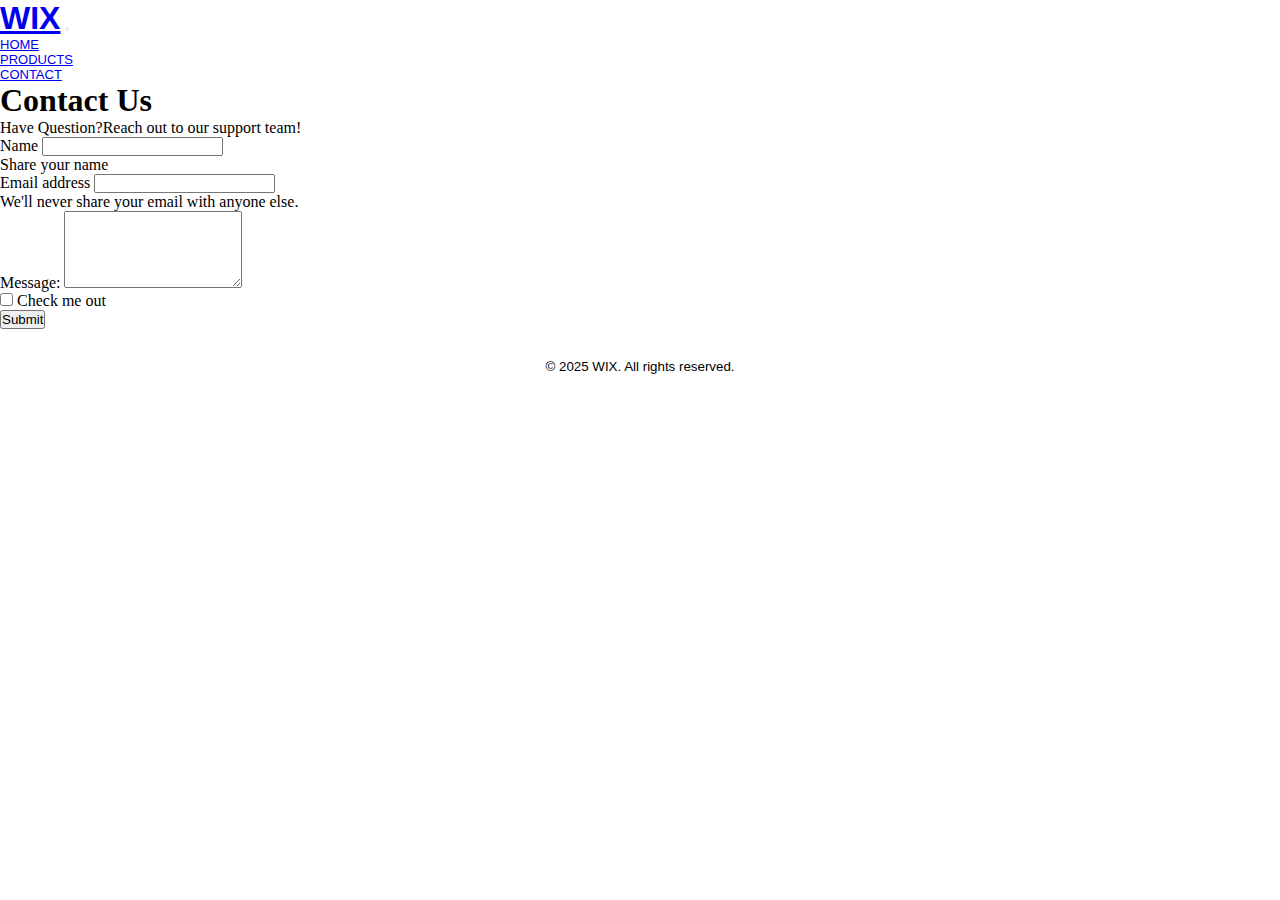
<file: form.html>
<!DOCTYPE html>
<html lang="en">
<head>
    <meta charset="UTF-8">
    <meta name="viewport" content="width=device-width, initial-scale=1.0">
    <title>FORM</title>
    <link rel="stylesheet" href="style.css">
    <link href="https://cdn.jsdelivr.net/npm/bootstrap@5.3.5/dist/css/bootstrap.min.css" rel="stylesheet" integrity="sha384-SgOJa3DmI69IUzQ2PVdRZhwQ+dy64/BUtbMJw1MZ8t5HZApcHrRKUc4W0kG879m7" crossorigin="anonymous">
</head>
<body>
    <nav class="navbar navbar-expand-lg navbar-light" style="background-color: white; font-family: 'Trebuchet MS', 'Lucida Sans Unicode', 'Lucida Grande', 'Lucida Sans', Arial, sans-serif;" >
        <div class="container">
            <a class="navbar-brand" href="index.html" style="font-weight: bolder; font-size: xx-large; font-family: 'Trebuchet MS', 'Lucida Sans Unicode', 'Lucida Grande', 'Lucida Sans', Arial, sans-serif;">WIX</a>
            <button class="navbar-toggler" type="button" data-bs-toggle="collapse" data-bs-target="#navbarNav" aria-controls="navbarNav" aria-expanded="false" aria-label="Toggle navigation">
                <span class="navbar-toggler-icon"></span>
            </button>
            <div class="collapse navbar-collapse" id="navbarNav">
                <ul class="navbar-nav ms-auto mb-2 mb-lg-0" style="font-size: small; font-family: 'Trebuchet MS', 'Lucida Sans Unicode', 'Lucida Grande', 'Lucida Sans', Arial, sans-serif;">
                    <li class="nav-item">
                        <a class="nav-link active" aria-current="page" href="index.html">HOME</a>
                    </li>
                    <li class="nav-item">
                        <a class="nav-link active" href="product.html">PRODUCTS</a>
                    </li>
                <li class="nav-item">
                        <a class="nav-link" href="form.html">CONTACT</a>
                    </li>
                </ul>
            </div>
        </div>
    </nav>

    <script src="https://cdn.jsdelivr.net/npm/bootstrap@5.3.0/dist/js/bootstrap.min.js"></script>
    <form>
        <div class="forms">
            <h1>Contact Us</h1>
            <p>Have Question?Reach out to our support team!</p>
        <div class="mb-3">
            <label for="name" class="form-label">Name</label>
            <input type="name" class="form-control" id="name" aria-describedby="name">
            <div id="name" class="form-text">Share your name</div>
          </div>
        <div class="mb-3">
          <label for="exampleInputEmail1" class="form-label">Email address</label>
          <input type="email" class="form-control" id="exampleInputEmail1" aria-describedby="emailHelp">
          <div id="emailHelp" class="form-text">We'll never share your email with anyone else.</div>
        </div>
        <div class="form-group">
            <label for="comment">Message:</label>
            <textarea class="form-control" rows="5" id="comment"></textarea>
          </div>
        
       
        <div class="mb-3 form-check">
          <input type="checkbox" class="form-check-input" id="exampleCheck1">
          <label class="form-check-label" for="exampleCheck1">Check me out</label>
        </div>
        <button type="submit" class="btn btn-primary">Submit</button>
      </form>
    </div>
    <center>
        <div class="footer">
            <p>&copy; 2025 WIX. All rights reserved.</p>
        </div>
    </center>
</body>
</html>
</file>
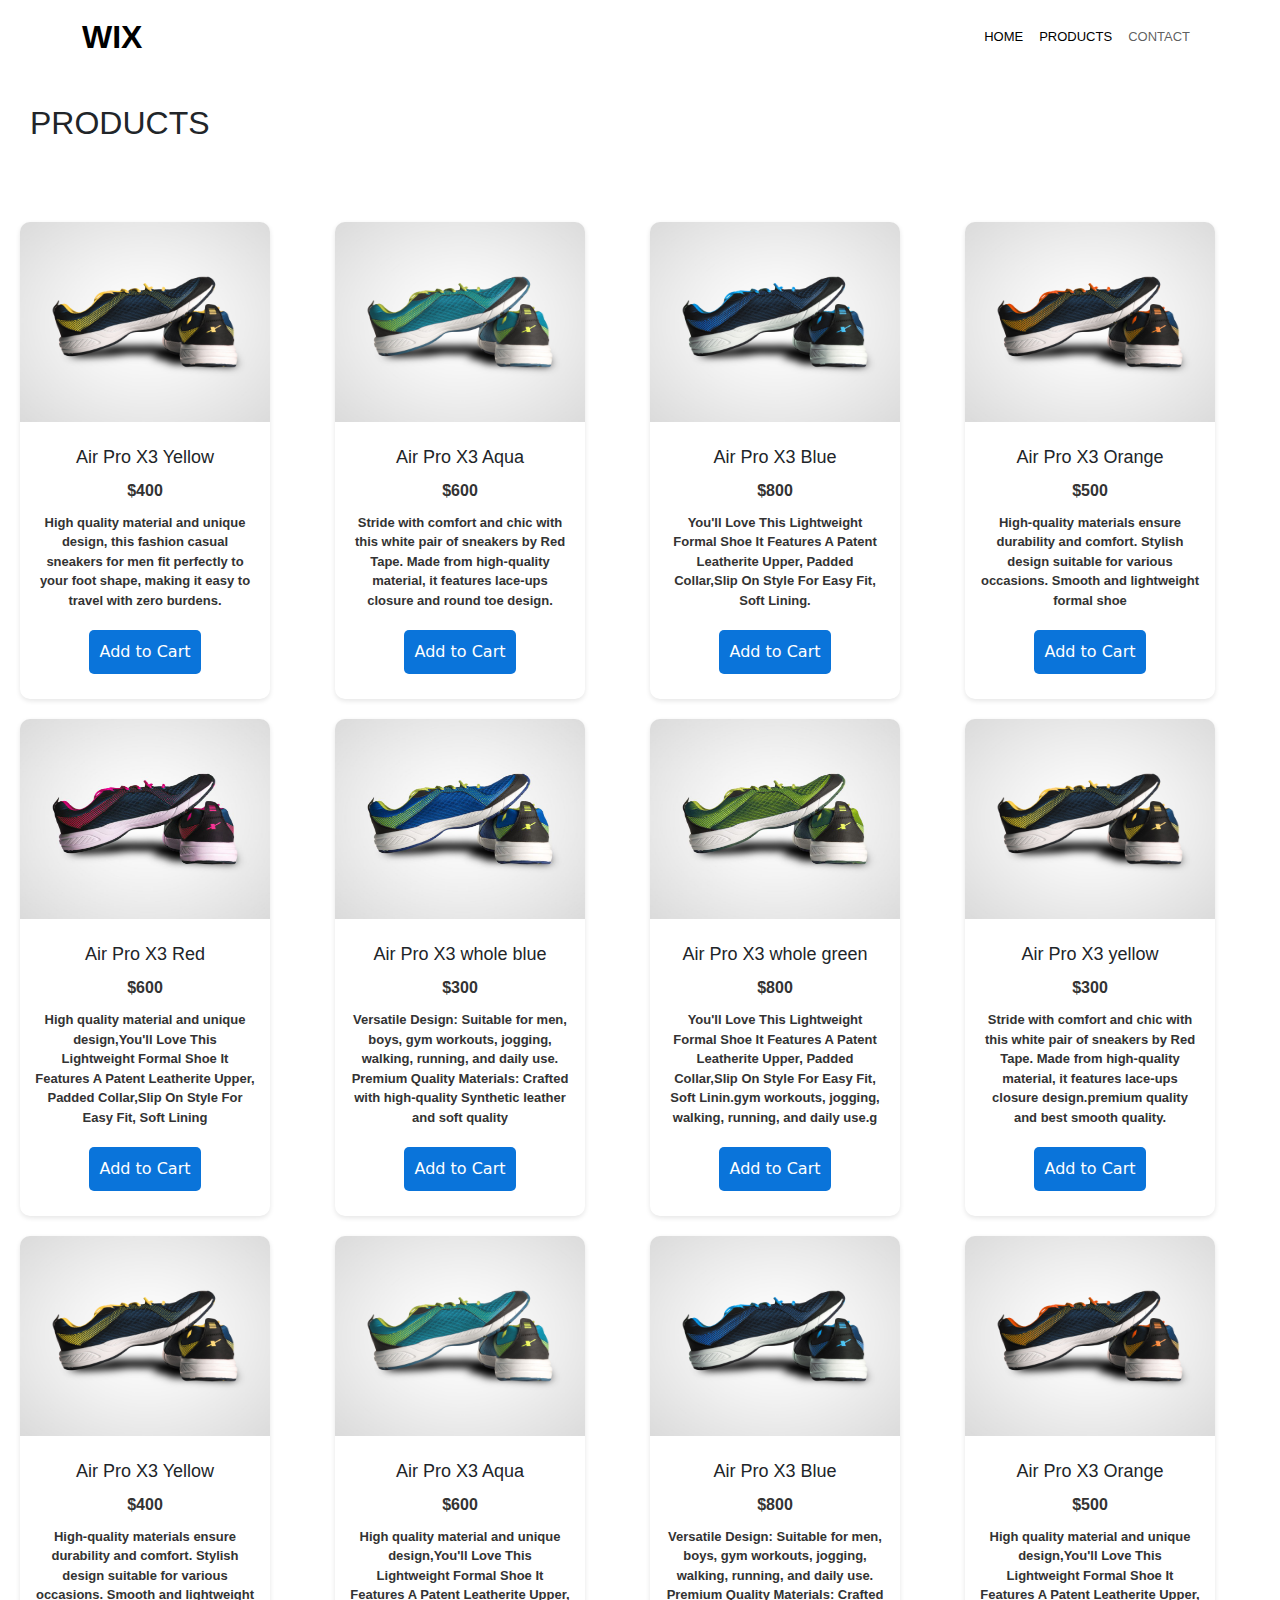
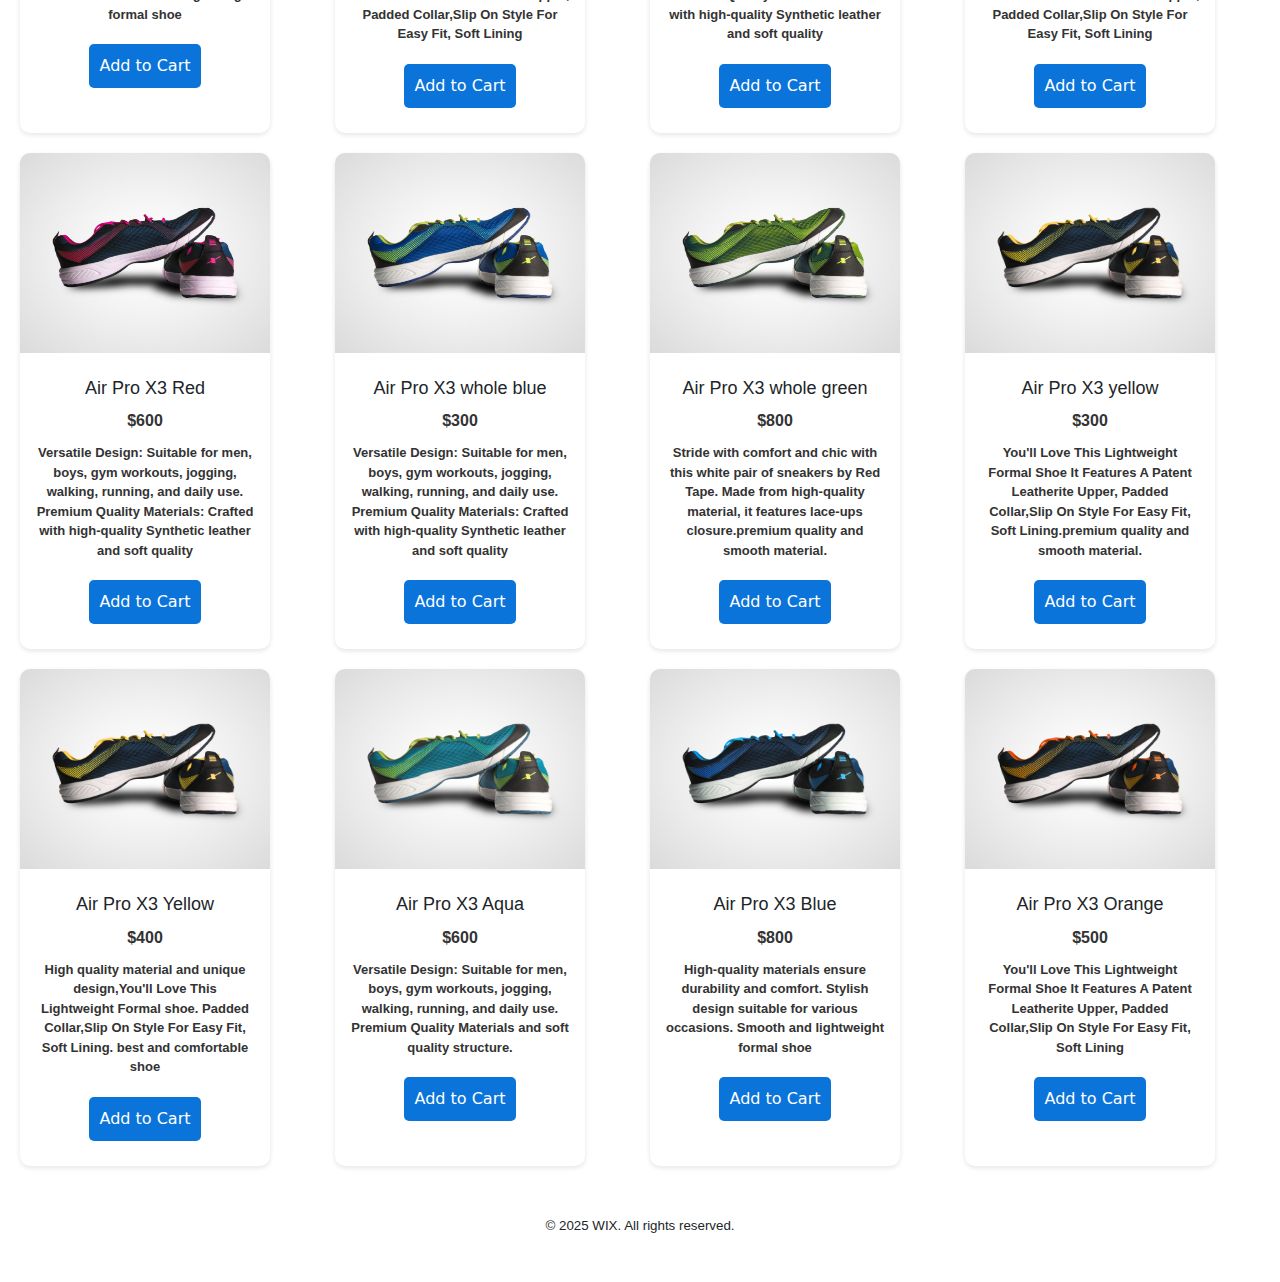
<file: product.html>
<!DOCTYPE html>
<html lang="en">
<head>
    <meta charset="UTF-8">
    <meta name="viewport" content="width=device-width, initial-scale=1.0">
    <title>PRODUCTS</title>
    <link rel="stylesheet" href="style.css">
    <link href="https://cdn.jsdelivr.net/npm/bootstrap@5.3.0/dist/css/bootstrap.min.css" rel="stylesheet">
</head>
<body>
    <nav class="navbar navbar-expand-lg navbar-light" style="background-color: white; font-family: Georgia, 'Times New Roman', Times, serif;">
        <div class="container">
            <a class="navbar-brand" href="index.html" style="font-weight: bolder; font-size: xx-large; font-family: 'Trebuchet MS', 'Lucida Sans Unicode', 'Lucida Grande', 'Lucida Sans', Arial, sans-serif;">WIX</a>
            <button class="navbar-toggler" type="button" data-bs-toggle="collapse" data-bs-target="#navbarNav" aria-controls="navbarNav" aria-expanded="false" aria-label="Toggle navigation">
                <span class="navbar-toggler-icon"></span>
            </button>
            <div class="collapse navbar-collapse" id="navbarNav">
                <ul class="navbar-nav ms-auto mb-2 mb-lg-0" style="font-size: small; font-family: 'Trebuchet MS', 'Lucida Sans Unicode', 'Lucida Grande', 'Lucida Sans', Arial, sans-serif;">
                    <li class="nav-item">
                        <a class="nav-link active" aria-current="page" href="index.html">HOME</a>
                    </li>
                    <li class="nav-item">
                        <a class="nav-link active" href="product.html">PRODUCTS</a>
                    </li>
                <li class="nav-item">
                        <a class="nav-link" href="form.html">CONTACT</a>
                    </li>
                </ul>
            </div>
        </div>
    </nav>
    

    <script src="https://cdn.jsdelivr.net/npm/bootstrap@5.3.0/dist/js/bootstrap.min.js"></script>
    
    <h1 style="font-size: xx-large; font-family: Impact, Haettenschweiler, 'Arial Narrow Bold', sans-serif; padding: 30px;">PRODUCTS</h1>
    <div class="product-container">
        <div class="product-card">
            <img src="shoe2.jpg" alt="">
        
        <div class="product-items">
            <h3>Air Pro X3 Yellow</h3>
            <p>$400</p>
            <p style="font-size: small;">High quality material and unique design, this fashion casual sneakers for men fit perfectly to your foot shape, making it easy to travel with zero burdens.</p>
            <button class="btn btn-primary" data-bs-toggle="modal" data-bs-target="#cartModal" >Add to Cart</button>
           
        </div>
    </div>

    <div class="product-card">
        <img src="shoe3.jpg" alt="">
    
    <div class="product-items">
        <h3>Air Pro X3 Aqua</h3>
        <p>$600</p>
        <p style="font-size: small;">Stride with comfort and chic with this white pair of sneakers by Red Tape. Made from high-quality material, it features lace-ups closure and round toe design.</p>
        <button class="btn btn-primary" data-bs-toggle="modal" data-bs-target="#cartModal" >Add to Cart</button>
           

    </div>
</div>


<div class="product-card">
    <img src="shoe5.jpg" alt="">

<div class="product-items">
    <h3>Air Pro X3 Blue</h3>
    <p>$800</p>
    <p style="font-size: small;">You'll Love This Lightweight Formal Shoe It Features A Patent Leatherite Upper, Padded Collar,Slip On Style For Easy Fit, Soft Lining.</p>
    <button class="btn btn-primary" data-bs-toggle="modal" data-bs-target="#cartModal" >Add to Cart</button>
           

</div>
</div>

<div class="product-card">
    <img src="shoe6.jpg" alt="">

<div class="product-items">
    <h3>Air Pro X3 Orange</h3>
    <p>$500</p>
    <p style="font-size: small;">High-quality materials ensure durability and comfort.
        Stylish design suitable for various occasions.
        Smooth and lightweight formal shoe
    
</p>
    <button class="btn btn-primary" data-bs-toggle="modal" data-bs-target="#cartModal" >Add to Cart</button>
           

</div>
</div>

<div class="product-card">
    <img src="shoe7.jpg" alt="">

<div class="product-items">
    <h3>Air Pro X3 Red</h3>
    <p>$600</p>
    <p style="font-size: small;">High quality material and unique design,You'll Love This Lightweight Formal Shoe It Features A Patent Leatherite Upper, Padded Collar,Slip On Style For Easy Fit, Soft Lining</p>
    
    <button class="btn btn-primary" data-bs-toggle="modal" data-bs-target="#cartModal" >Add to Cart</button>
   
</div>
</div>

<div class="product-card">
<img src="shoe8.jpg" alt="">

<div class="product-items">
<h3>Air Pro X3 whole blue</h3>
<p>$300</p>
<p style="font-size: small;">Versatile Design: Suitable for men, boys, gym workouts, jogging, walking, running, and daily use.
    Premium Quality Materials: Crafted with high-quality Synthetic leather and soft quality</p>
<button class="btn btn-primary" data-bs-toggle="modal" data-bs-target="#cartModal" >Add to Cart</button>
   

</div>
</div>


<div class="product-card">
<img src="shoe9.jpg" alt="">

<div class="product-items">
<h3>Air Pro X3 whole green</h3>
<p>$800</p>
<p style="font-size: small;">You'll Love This Lightweight Formal Shoe It Features A Patent Leatherite Upper, Padded Collar,Slip On Style For Easy Fit, Soft Linin.gym workouts, jogging, walking, running, and daily use.g</p>
<button class="btn btn-primary" data-bs-toggle="modal" data-bs-target="#cartModal" >Add to Cart</button>
   

</div>
</div>

<div class="product-card">
<img src="shoe10.jpg" alt="">

<div class="product-items">
<h3>Air Pro X3 yellow</h3>
<p>$300</p>
<p style="font-size: small;">Stride with comfort and chic with this white pair of sneakers by Red Tape. Made from high-quality material, it features lace-ups closure design.premium quality and best smooth quality.</p>
<button class="btn btn-primary" data-bs-toggle="modal" data-bs-target="#cartModal" >Add to Cart</button>
   

</div>
</div>


<div class="product-card">
    <img src="shoe2.jpg" alt="">

<div class="product-items">
    <h3>Air Pro X3 Yellow</h3>
    <p>$400</p>
    <p style="font-size: small;">High-quality materials ensure durability and comfort.
        Stylish design suitable for various occasions.
        Smooth and lightweight formal shoe</p>
    <button class="btn btn-primary" data-bs-toggle="modal" data-bs-target="#cartModal" >Add to Cart</button>
   
</div>
</div>

<div class="product-card">
<img src="shoe3.jpg" alt="">

<div class="product-items">
<h3>Air Pro X3 Aqua</h3>
<p>$600</p>
<p style="font-size: small;">High quality material and unique design,You'll Love This Lightweight Formal Shoe It Features A Patent Leatherite Upper, Padded Collar,Slip On Style For Easy Fit, Soft Lining</p>
<button class="btn btn-primary" data-bs-toggle="modal" data-bs-target="#cartModal" >Add to Cart</button>
   

</div>
</div>


<div class="product-card">
<img src="shoe5.jpg" alt="">

<div class="product-items">
<h3>Air Pro X3 Blue</h3>
<p>$800</p>
<p style="font-size: small;">Versatile Design: Suitable for men, boys, gym workouts, jogging, walking, running, and daily use.
    Premium Quality Materials: Crafted with high-quality Synthetic leather and soft quality</p>
<button class="btn btn-primary" data-bs-toggle="modal" data-bs-target="#cartModal" >Add to Cart</button>
   

</div>
</div>

<div class="product-card">
<img src="shoe6.jpg" alt="">

<div class="product-items">
<h3>Air Pro X3 Orange</h3>
<p>$500</p>
<p style="font-size: small;">High quality material and unique design,You'll Love This Lightweight Formal Shoe It Features A Patent Leatherite Upper, Padded Collar,Slip On Style For Easy Fit, Soft Lining</p>
    
<button class="btn btn-primary" data-bs-toggle="modal" data-bs-target="#cartModal" >Add to Cart</button>
   

</div>
</div>
<div class="product-card">
    <img src="shoe7.jpg" alt="">

<div class="product-items">
    <h3>Air Pro X3 Red</h3>
    <p>$600</p>
    <p style="font-size: small;">Versatile Design: Suitable for men, boys, gym workouts, jogging, walking, running, and daily use.
        Premium Quality Materials: Crafted with high-quality Synthetic leather and soft quality</p>
    
    <button class="btn btn-primary" data-bs-toggle="modal" data-bs-target="#cartModal" >Add to Cart</button>
   
</div>
</div>

<div class="product-card">
<img src="shoe8.jpg" alt="">

<div class="product-items">
<h3>Air Pro X3 whole blue</h3>
<p>$300</p>
<p style="font-size: small;">Versatile Design: Suitable for men, boys, gym workouts, jogging, walking, running, and daily use.
    Premium Quality Materials: Crafted with high-quality Synthetic leather and soft quality</p>

<button class="btn btn-primary" data-bs-toggle="modal" data-bs-target="#cartModal" >Add to Cart</button>
   

</div>
</div>


<div class="product-card">
<img src="shoe9.jpg" alt="">

<div class="product-items">
<h3>Air Pro X3 whole green</h3>
<p>$800</p>
<p style="font-size: small;">Stride with comfort and chic with this white pair of sneakers by Red Tape. Made from high-quality material, it features lace-ups closure.premium quality and smooth material.</p>
<button class="btn btn-primary" data-bs-toggle="modal" data-bs-target="#cartModal" >Add to Cart</button>
   

</div>
</div>

<div class="product-card">
<img src="shoe10.jpg" alt="">

<div class="product-items">
<h3>Air Pro X3 yellow</h3>
<p>$300</p>
<p style="font-size: small;">You'll Love This Lightweight Formal Shoe It Features A Patent Leatherite Upper, Padded Collar,Slip On Style For Easy Fit, Soft Lining.premium quality and smooth material.</p>
<button class="btn btn-primary" data-bs-toggle="modal" data-bs-target="#cartModal" >Add to Cart</button>
   

</div>
</div>
<div class="product-card">
    <img src="shoe2.jpg" alt="">

<div class="product-items">
    <h3>Air Pro X3 Yellow</h3>
    <p>$400</p>
    <p style="font-size: small;">High quality material and unique design,You'll Love This Lightweight Formal shoe. Padded Collar,Slip On Style For Easy Fit, Soft Lining. best and comfortable shoe</p>
    
    
    <button class="btn btn-primary" data-bs-toggle="modal" data-bs-target="#cartModal" >Add to Cart</button>
   
</div>
</div>

<div class="product-card">
<img src="shoe3.jpg" alt="">

<div class="product-items">
<h3>Air Pro X3 Aqua</h3>
<p>$600</p>
<p style="font-size: small;">Versatile Design: Suitable for men, boys, gym workouts, jogging, walking, running, and daily use.
    Premium Quality Materials and soft quality structure.</p>
<button class="btn btn-primary" data-bs-toggle="modal" data-bs-target="#cartModal" >Add to Cart</button>
   

</div>
</div>


<div class="product-card">
<img src="shoe5.jpg" alt="">

<div class="product-items">
<h3>Air Pro X3 Blue</h3>
<p>$800</p>
<p style="font-size: small;">High-quality materials ensure durability and comfort.
    Stylish design suitable for various occasions.
    Smooth and lightweight formal shoe</p>
<button class="btn btn-primary" data-bs-toggle="modal" data-bs-target="#cartModal" >Add to Cart</button>
   

</div>
</div>

<div class="product-card">
<img src="shoe6.jpg" alt="">

<div class="product-items">
<h3>Air Pro X3 Orange</h3>
<p>$500</p>
<p style="font-size: small;">You'll Love This Lightweight Formal Shoe It Features A Patent Leatherite Upper, Padded Collar,Slip On Style For Easy Fit, Soft Lining</p>
<button class="btn btn-primary" data-bs-toggle="modal" data-bs-target="#cartModal" >Add to Cart</button>
   

</div>
</div>
    </div>

    <div class="modal fade" id="cartModal" tabindex="-1" >
        <div class="modal-dialog">
            <div class="modal-content">
                <div class="modal-header">
                    <h5 class="modal-title" id="cartModalLabel">Success!</h5>
                    <button type="button" class="btn-close" data-bs-dismiss="modal"></button>
                </div>
                <div class="modal-body">
                    Product has been successfully added to cart!
                </div>
                <div class="modal-footer">
                    <button type="button" class="btn btn-secondary" data-bs-dismiss="modal">Close</button>
                </div>
            </div>
        </div>
    </div>
 <script src="https://cdn.jsdelivr.net/npm/bootstrap@5.3.0/dist/js/bootstrap.min.js"></script>
 <center>
    <div class="footer">
        <p>&copy; 2025 WIX. All rights reserved.</p>
    </div>
    
 </center>
    
</body>


</html>
</file>
<file: style.css>
*{
    padding: 0;
    margin: 0;
    box-sizing: border-box;
}

.header{
  background-image: url(shoe.jpg);
  background-size: cover;
  background-position: center;
 
}
.header{
    height: 100vh;
    width: 100%;
}
.product-container{
    display: grid;
    grid-template-columns: repeat(4, 1fr);
    margin-top: 30px;
    gap: 20px;
    padding: 20px;
    justify-content: center;
    
}


.product-card{
    width: 100%;
    max-width: 250px;
    border: 1px soil #ddd;
    border-radius: 10px;
    overflow: hidden;
    box-shadow: 0 2px 5px rgb(0,0,0,0.1);
    transition: transform 0.3s ease;
    background-color: white;
    text-align: center;

}

.product-card:hover{
    transform: scale(1.05);
   
    

}
.product-card img {
    width: 100%;
    height: 200px;
    display: block;
  }
  
  .product-items {
    padding: 15px;
    text-align: center;
  }
  
  .product-items h3 {
    margin: 10px 0;
    font-size: large;
    font-family: 'Trebuchet MS', 'Lucida Sans Unicode', 'Lucida Grande', 'Lucida Sans', Arial, sans-serif;
  }
.product-items p{
    color: #333;
    font-weight: bold;
    margin: 10px 0;
    font-family: 'Trebuchet MS', 'Lucida Sans Unicode', 'Lucida Grande', 'Lucida Sans', Arial, sans-serif;
}
     
  
  
  .product-items button {
    padding: 10px;
    margin: 10px 15px;
    background-color: #0a74da;
    color: white;
    border: none;
    border-radius: 5px;
    cursor: pointer;
  }
  .footer{
    font-family: 'Trebuchet MS', 'Lucida Sans Unicode', 'Lucida Grande', 'Lucida Sans', Arial, sans-serif;
    font-size: smaller;
    padding: 30px;
  }



  @media (max-width: 992px) {
    .product-container {
      grid-template-columns: repeat(3, 1fr);
    }
  }
  
  @media (max-width: 768px) {
    .product-container {
      grid-template-columns: repeat(2, 1fr);
    }
      .header{
          background-attachment: scroll;
          height: 30vh;
  }
  
  @media (max-width: 480px) {
    .product-container {
      grid-template-columns: 1fr;
        justify-items: center;
    }
       .product-card{
      width: 90%;

    }
    .product-card img{
      width: 100%;
    }
    
  }
  .forms{
  margin: 50px;
  }
</file>
